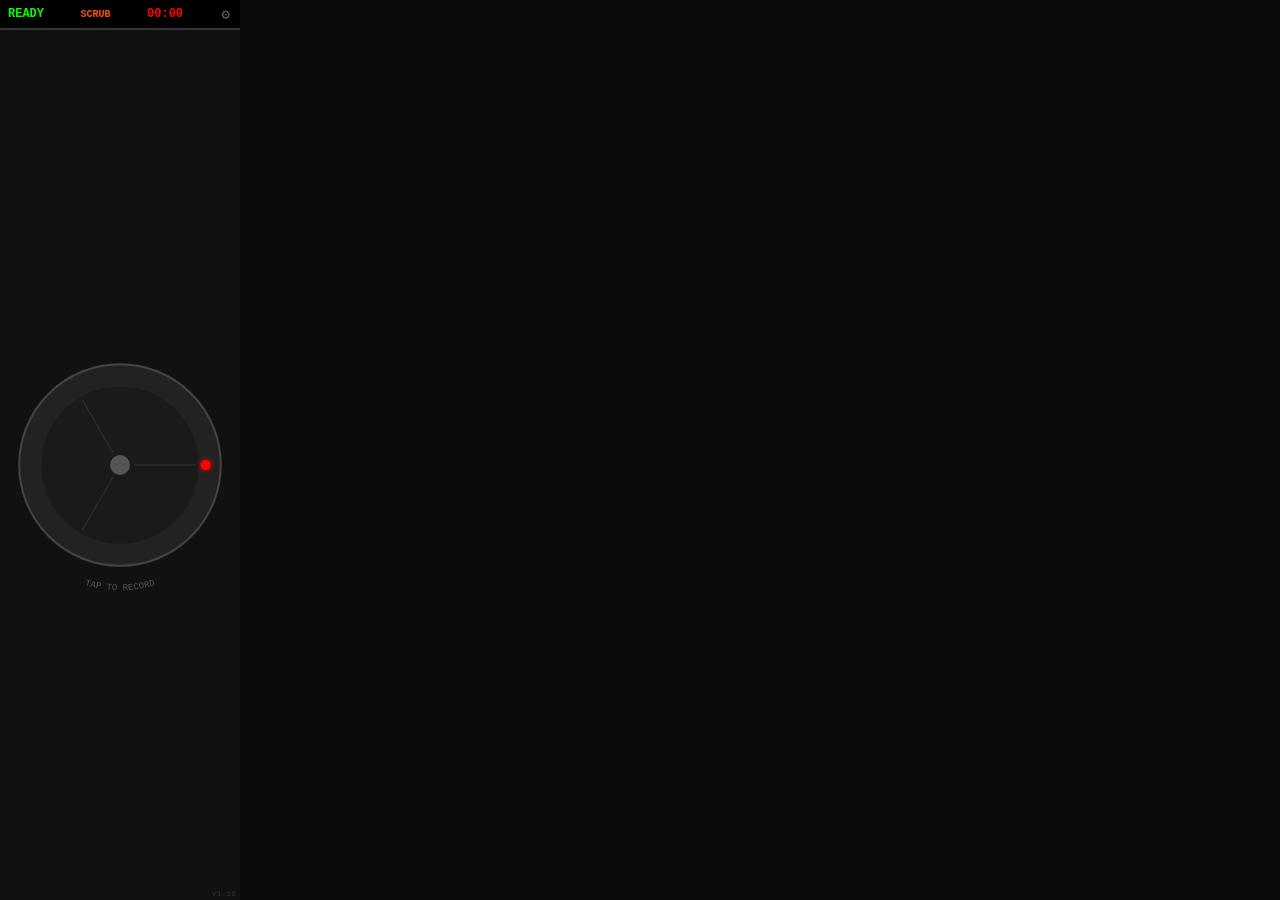
<file: index.html>
<!DOCTYPE html>
<html lang="en">
<head>
    <meta charset="UTF-8">
    <meta name="viewport" content="width=240, initial-scale=1.0, user-scalable=no">
    <title>R1 Reel Recorder</title>
    <link rel="manifest" href="manifest.json">
    <link rel="stylesheet" href="css/style.css">
</head>
<body>
    <div id="app">
        <!-- Status Bar -->
        <div class="status-bar">
            <span id="status-text">READY</span>
            <span id="wheel-mode">SCRUB</span>
            <span id="time-display">00:00</span>
            <span id="settings-btn" class="settings-gear">⚙</span>
        </div>

        <!-- Tape Visualization -->
        <div class="tape-deck">
            <canvas id="reel-canvas"></canvas>
            <div id="app-version">v1.16</div>
            
            <!-- Library Panel -->
            <div id="library-panel">
                <div class="panel-header">
                    <span>TAPES</span>
                    <span id="close-lib">×</span>
                </div>
                <div class="tape-list" id="tape-list-container">
                    <!-- Items go here -->
                </div>
                <div style="padding:10px">
                    <button class="cmd-btn w-full" id="summarize-tape-btn">⚡ SUMMARIZE</button>
                    <button class="cmd-btn w-full mt-2" id="new-tape-btn">NEW TAPE</button>
                    <button class="w-full mt-2" style="font-size:10px; color:#555" id="delete-tape-btn">DELETE SELECTED</button>
                </div>
            </div>

            <!-- Settings Panel -->
            <div id="settings-panel">
                <div class="panel-header">
                    <span>SETTINGS</span>
                    <span id="close-settings">×</span>
                </div>
                <div class="settings-body">
                    <div class="setting-group">
                        <label>OpenAI API Key</label>
                        <input type="password" id="api-key-input" placeholder="sk-..." autocomplete="off">
                        <div class="setting-hint" id="ai-status">No API key</div>
                    </div>
                    <div class="setting-group">
                        <label>Chat Model</label>
                        <select id="ai-model-select">
                            <option value="gpt-4o-mini">GPT-4o Mini (fast)</option>
                            <option value="gpt-4o">GPT-4o (better)</option>
                            <option value="gpt-4-turbo">GPT-4 Turbo</option>
                        </select>
                    </div>
                    <button class="cmd-btn w-full mt-2" id="save-settings-btn">SAVE</button>
                    <button class="w-full mt-2" style="font-size:10px; color:#555" id="clear-key-btn">CLEAR API KEY</button>
                </div>
            </div>

            <!-- Summary Panel -->
            <div id="summary-panel">
                <div class="panel-header">
                    <span>SUMMARY</span>
                    <span id="close-summary">×</span>
                </div>
                <div class="summary-body" id="summary-content">
                    <div class="summary-placeholder">No summary yet</div>
                </div>
            </div>
        </div>
    </div>

    <script src="js/storage.js"></script>
    <script src="js/ai-service.js"></script>
    <script src="js/audio-engine.js"></script>
    <script src="js/visualizer.js"></script>
    <script src="js/main.js"></script>
</body>
</html>
</file>
<file: css/style.css>
* {
    margin: 0;
    padding: 0;
    box-sizing: border-box;
}

body {
    width: 240px;
    height: 100vh;
    height: 100dvh;
    font-family: 'Courier New', Courier, monospace;
    font-size: 12px;
    background: #0a0a0a;
    color: #e0e0e0;
    overflow: hidden;
    position: relative;
}

#app {
    width: 100%;
    height: 100%;
    display: flex;
    flex-direction: column;
    position: relative;
    overflow: hidden;
}

.status-bar {
    display: flex;
    justify-content: space-between;
    align-items: center;
    padding: 5px 8px;
    background-color: #000;
    border-bottom: 2px solid #333;
    font-size: 12px;
    font-weight: bold;
    height: 30px;
    flex-shrink: 0;
}

#status-text {
    color: #0f0;
}

#wheel-mode {
    color: #FE5000;
    font-size: 10px;
}

#time-display {
    color: #f00;
}

.tape-deck {
    flex: 1;
    display: flex;
    justify-content: center;
    align-items: center;
    background: radial-gradient(circle, #2a2a2a 0%, #111 100%);
    position: relative;
    overflow: hidden;
    min-height: 0;
}

#reel-canvas {
    display: block;
    width: 100%;
    height: 100%;
}

/* Status indicators now drawn on canvas as curved text */

/* Sidebar / Drawer */
#library-panel {
    position: absolute;
    top: 0;
    right: -240px; /* Hidden */
    width: 240px; /* Full width Overlay */
    height: 100%;
    background: #111;
    border-left: 2px solid #FE5000;
    transition: transform 0.3s cubic-bezier(0.4, 0.0, 0.2, 1);
    z-index: 100;
    display: flex;
    flex-direction: column;
}

#library-panel.open {
    transform: translateX(-240px);
}

.panel-header {
    background: #FE5000;
    color: #000;
    padding: 10px;
    font-weight: bold;
    display: flex;
    justify-content: space-between;
}

.tape-list {
    flex: 1;
    overflow-y: auto;
    padding: 5px;
}

.tape-item {
    background: #333;
    padding: 10px;
    margin-bottom: 5px;
    border: 1px solid #444;
    cursor: pointer;
}

.tape-item.selected {
    border-color: #FE5000;
    background: #444;
}

.tape-info {
    font-size: 10px;
    color: #888;
}

.rename-input {
    width: 100%;
    background: #222;
    color: #fff;
    border: 1px solid #FE5000;
    padding: 4px 6px;
    font-size: 14px;
    font-family: inherit;
    outline: none;
    box-sizing: border-box;
    margin-bottom: 2px;
}

/* State Classes for Visual Feedback */
.state-recording #status-text {
    color: #ff0000;
    animation: blink 1s infinite;
}

.state-playing #status-text {
    color: #00ff00;
}

.state-scrubbing #status-text {
    color: #ffff00;
}

@keyframes blink {
    50% { opacity: 0; }
}

/* ============================================
   Settings Gear Button
   ============================================ */
#app-version {
    position: absolute;
    bottom: 2px;
    right: 4px;
    font-size: 8px;
    color: #333;
    font-family: 'Courier New', Courier, monospace;
    pointer-events: none;
    z-index: 1;
}

.settings-gear {
    font-size: 14px;
    color: #666;
    cursor: pointer;
    padding: 0 2px;
    user-select: none;
    -webkit-tap-highlight-color: transparent;
}

.settings-gear:active {
    color: #FE5000;
}

/* ============================================
   Settings Panel (slides from right like library)
   ============================================ */
#settings-panel {
    position: absolute;
    top: 0;
    right: -240px;
    width: 240px;
    height: 100%;
    background: #111;
    border-left: 2px solid #FE5000;
    transition: transform 0.3s cubic-bezier(0.4, 0.0, 0.2, 1);
    z-index: 110;
    display: flex;
    flex-direction: column;
}

#settings-panel.open {
    transform: translateX(-240px);
}

.settings-body {
    flex: 1;
    overflow-y: auto;
    padding: 10px;
}

.setting-group {
    margin-bottom: 12px;
}

.setting-group label {
    display: block;
    font-size: 10px;
    color: #888;
    text-transform: uppercase;
    margin-bottom: 4px;
}

.setting-group input,
.setting-group select {
    width: 100%;
    padding: 6px 8px;
    background: #222;
    border: 1px solid #444;
    color: #e0e0e0;
    font-family: 'Courier New', Courier, monospace;
    font-size: 11px;
    border-radius: 2px;
    outline: none;
}

.setting-group input:focus,
.setting-group select:focus {
    border-color: #FE5000;
}

.setting-hint {
    font-size: 9px;
    color: #666;
    margin-top: 3px;
}

/* ============================================
   Summary Panel (slides from right)
   ============================================ */
#summary-panel {
    position: absolute;
    top: 0;
    right: -240px;
    width: 240px;
    height: 100%;
    background: #111;
    border-left: 2px solid #0f0;
    transition: transform 0.3s cubic-bezier(0.4, 0.0, 0.2, 1);
    z-index: 105;
    display: flex;
    flex-direction: column;
}

#summary-panel.open {
    transform: translateX(-240px);
}

.summary-body {
    flex: 1;
    overflow-y: auto;
    padding: 10px;
    font-size: 11px;
    line-height: 1.5;
    color: #ccc;
}

.summary-placeholder {
    color: #555;
    text-align: center;
    padding-top: 40px;
}

.summary-label {
    font-size: 9px;
    text-transform: uppercase;
    color: #0f0;
    margin-bottom: 4px;
    margin-top: 10px;
}

.summary-label:first-child {
    margin-top: 0;
}

.summary-text {
    color: #ddd;
    white-space: pre-wrap;
    word-wrap: break-word;
}

.transcript-text {
    color: #999;
    white-space: pre-wrap;
    word-wrap: break-word;
    font-size: 10px;
}

/* Shared button styles */
.cmd-btn {
    background: #FE5000;
    color: #000;
    font-weight: bold;
    font-family: 'Courier New', Courier, monospace;
    font-size: 11px;
    border: none;
    padding: 8px;
    cursor: pointer;
    text-align: center;
}

.cmd-btn:active {
    background: #cc4000;
}

.cmd-btn:disabled {
    background: #555;
    color: #333;
}

.w-full { width: 100%; }
.mt-2 { margin-top: 6px; }

/* AI processing indicator */
.ai-processing {
    text-align: center;
    padding: 20px 10px;
    color: #FE5000;
    font-size: 11px;
}

.ai-processing::before {
    content: '';
    display: block;
    width: 20px;
    height: 20px;
    border: 2px solid #333;
    border-top-color: #FE5000;
    border-radius: 50%;
    margin: 0 auto 10px;
    animation: spin 0.8s linear infinite;
}

@keyframes spin {
    to { transform: rotate(360deg); }
}
</file>
